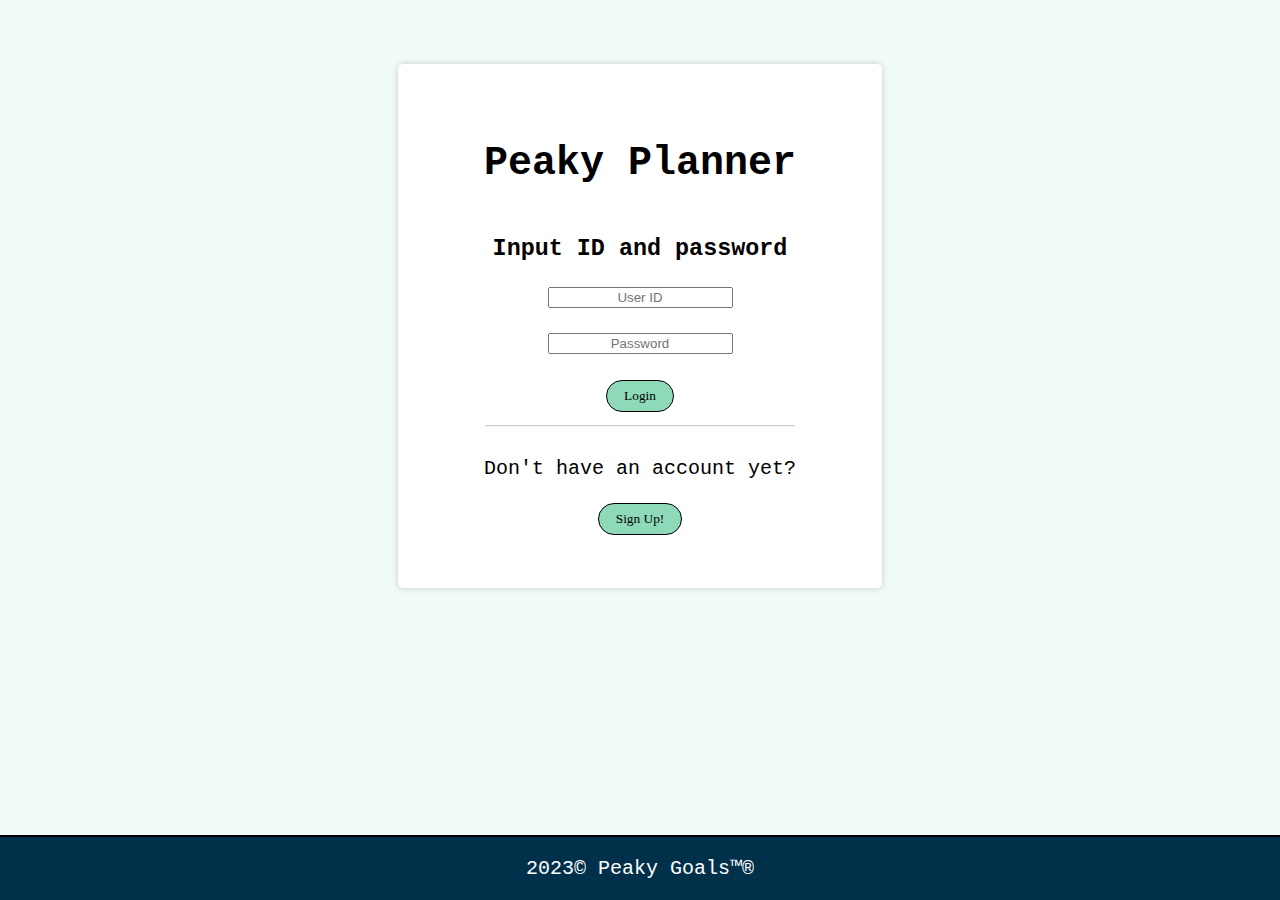
<file: index.html>
<!DOCTYPE html>
<html lang="en">
<head>
    <link rel="stylesheet" href="main.css">
    <meta charset="UTF-8">
    <meta http-equiv="X-UA-Compatible" content="IE=edge">
    <meta name="viewport" content="width=device-width, initial-scale=1.0">
    <title>Peaky Planner</title>
</head>
<body>
    <div class="all">
        <div class="container">
            <h1>Peaky Planner</h1>

            <h3>Input ID and password</h3>

              <form action="./goals.html">
                  <input type="text" placeholder="User ID"><br><br>
                  <input type="text" placeholder="Password"><br><br>
                    <button class="button1">Login</button>

              </form>

          
            <hr style="opacity: 50%; width: 80%">
            <p>Don't have an account yet?</p>
            <form action="signup.html">
                <button class="button1">Sign Up!</button>
            </form>




        </div>
        <footer class="footer">
            <p>2023© Peaky Goals™®</p>
        </footer>
    </div>


</body>
</html>
</file>
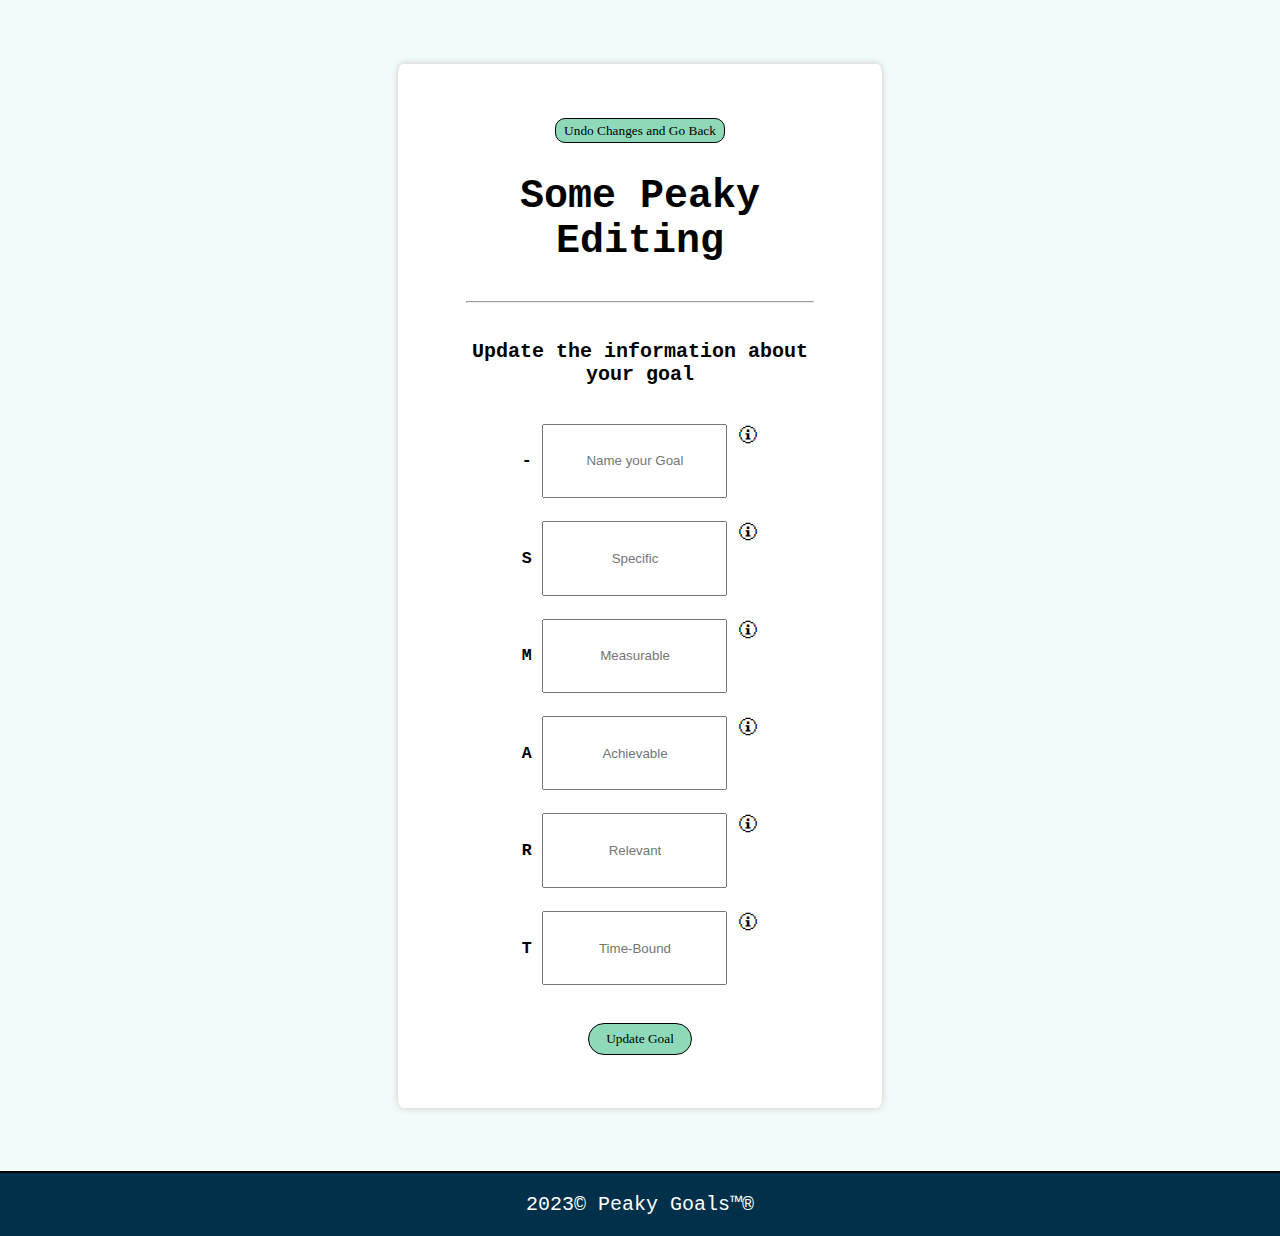
<file: edit_goal.html>
<!DOCTYPE html>
<html lang="en">
<head>
    <link rel="stylesheet" href="main.css">
    <meta charset="UTF-8">
    <meta http-equiv="X-UA-Compatible" content="IE=edge">
    <meta name="viewport" content="width=device-width, initial-scale=1.0">
    <title>A new Peaky Plan</title>
</head>
<body>
    <div class="all">
        <div class="container">
            <form class="homeb" action="./view_goal.html">
                <button class="button3">Undo Changes and Go Back</button>
            </form>
            <div class="peaky titles">
                <h1>Some Peaky Editing</h1>
                <hr>
            </div>
            <div>
                <h4>Update the information about your goal</h4>
                <form action="./goals.html">
                    <div class="set_section">
                        <h5>-</h5>
                        <input class="option_box" type="text" placeholder="Name your Goal"><br><br>
                        <span title="This is the main name of the goal. It will be displayed on your home page.">🛈</span>
                    </div>
                    <div class="set_section">
                        <h5>S</h5>
                        <input class="option_box" type="text" placeholder="Specific"><br><br>
                        <span title="Is this goal a extremely precise and well defined instruction, or more left to interpretation?">🛈</span>
                    </div>
                    <div class="set_section">
                        <h5>M</h5>
                        <input class="option_box" type="text" placeholder="Measurable"><br><br>
                        <span title="Here you should write down whether the goal is measurable or more broad in its completion.">🛈</span>
                    </div>
                    <div class="set_section">
                        <h5>A</h5>
                        <input class="option_box" type="text" placeholder="Achievable"><br><br>
                        <span title="How achievable do you find this goal? Is it ambitious or a will-do for example.">🛈</span>
                    </div>
                    <div class="set_section">
                        <h5>R</h5>
                        <input class="option_box" type="text" placeholder="Relevant"><br><br>
                        <span title="Is this a frugal task to complete, or a new years life changing resolution?">🛈</span>
                    </div>
                    <div class="set_section">
                        <h5>T</h5>
                        <input class="option_box" type="text" placeholder="Time-Bound"><br><br>
                        <span title="Is this a long term commitment or simply a 5 minute task to remember?">🛈</span>
                    </div>
                    <br>

                    <button class="button1">Update Goal</button>
                    
                    
                </form>
            </div>
        </div>
        <footer class="footer">
            <p>2023© Peaky Goals™®</p>
        </footer>
    </div>
    
</body>
</html>
</file>
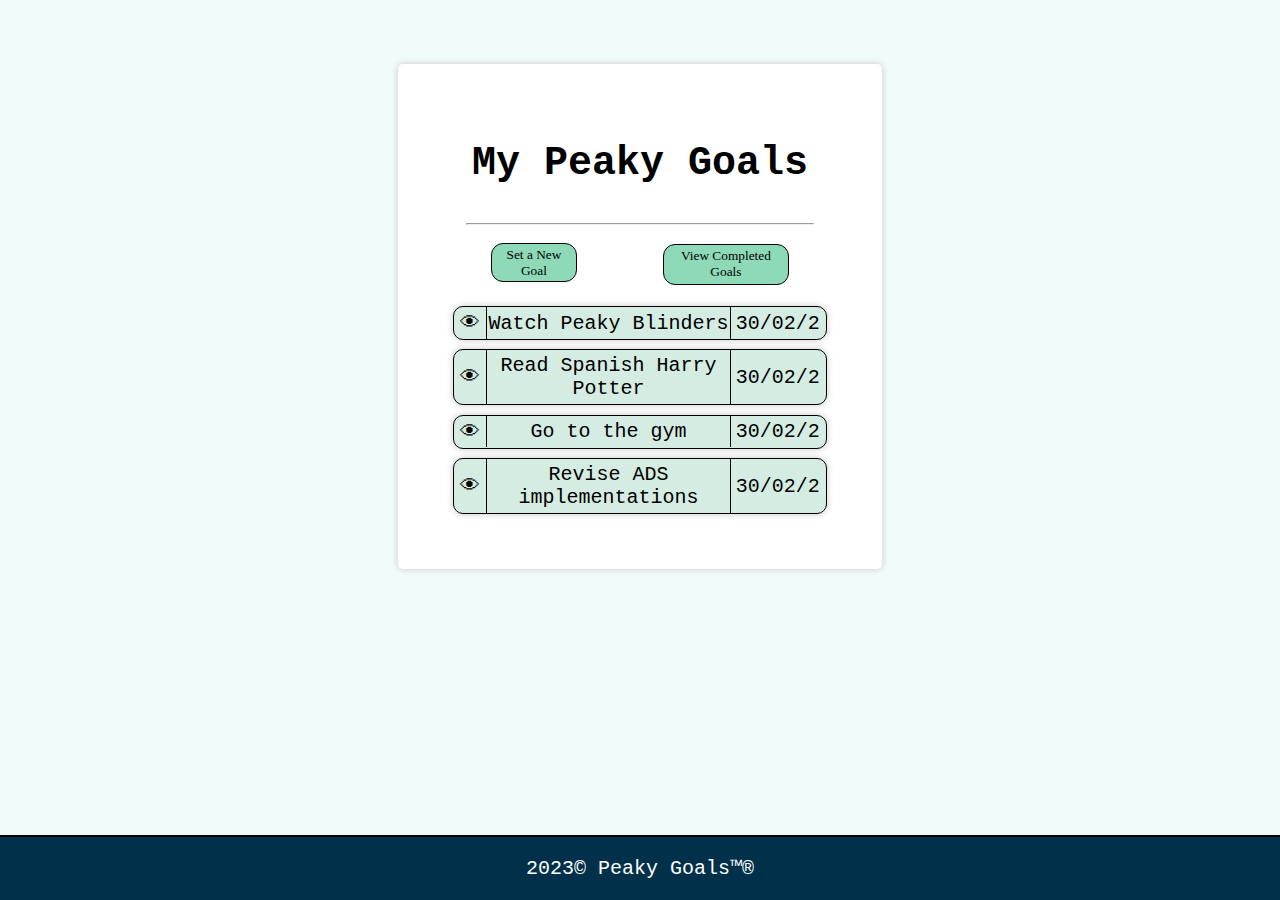
<file: goals.html>
<!DOCTYPE html>
<html lang="en">
<head>
    <link rel="stylesheet" href="main.css">
    <meta charset="UTF-8">
    <meta http-equiv="X-UA-Compatible" content="IE=edge">
    <meta name="viewport" content="width=device-width, initial-scale=1.0">
    <title>Your Peaky Plans</title>
</head>
<body>
    <div class="all">
        <div class="container">
            <div class="peaky titles">
                <h1>My Peaky Goals</h1>
                <hr>
            </div>
            <div>
                <div id="edit_buttons">
                    <form action="./new_goal.html">
                        <button class="button2">Set a New Goal</button>
                    </form>
                    <form action="./previous_goals.html">
                        <button class="button2">View Completed Goals</button>
                    </form>
                </div>
            </div>
            <div id="display_goals">
                <div class="goal" onclick="location.href='view_goal.html'">
                    <div class="view">👁</div>
                    <div class="name">Watch Peaky Blinders</div>
                    <div class="date">30/02/23</div>
                </div>
                <div class="goal" onclick="location.href='view_goal.html'">
                    <div class="view">👁</div>
                    <div class="name">Read Spanish Harry Potter</div>
                    <div class="date">30/02/23</div>
                </div>
                <div class="goal" onclick="location.href='view_goal.html'">
                    <div class="view">👁</div>
                    <div class="name">Go to the gym</div>
                    <div class="date">30/02/23</div>
                </div>
                <div class="goal" onclick="location.href='view_goal.html'">
                    <div class="view" action>👁</div>
                    <p class="name">Revise ADS implementations</p>
                    <p class="date">30/02/23</p>
                </div>
            </div>
        </div>
        <footer class="footer">
            <p>2023© Peaky Goals™®</p>
        </footer>
    </div>
</body>
</html>
</file>
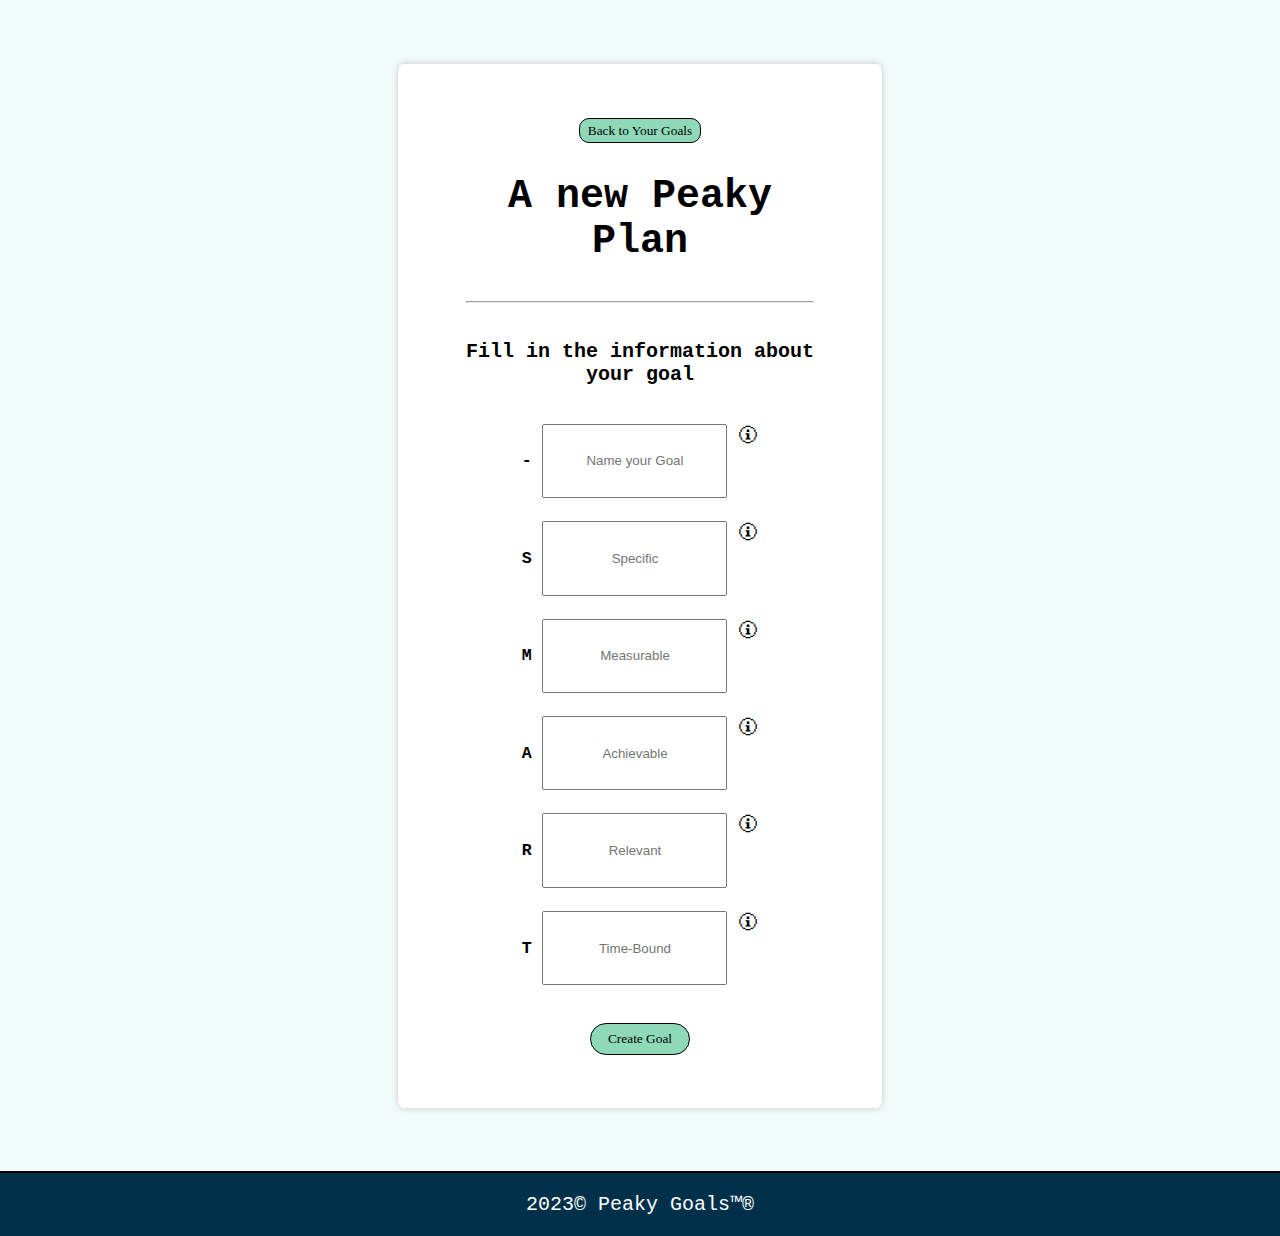
<file: new_goal.html>
<!DOCTYPE html>
<html lang="en">
<head>
    <link rel="stylesheet" href="main.css">
    <meta charset="UTF-8">
    <meta http-equiv="X-UA-Compatible" content="IE=edge">
    <meta name="viewport" content="width=device-width, initial-scale=1.0">
    <title>A new Peaky Plan</title>
</head>
<body>
    <div class="all">
        <div class="container">
            <form class="homeb" action="./goals.html">
                <button class="button3">Back to Your Goals</button>
            </form>
            <div class="peaky titles">
                <h1>A new Peaky Plan</h1>
                <hr>
            </div>
            <div>
                <h4>Fill in the information about your goal</h4>
                <form action="./goals.html">
                    <div class="set_section">
                        <h5>-</h5>
                        <input class="option_box" type="text" placeholder="Name your Goal"><br><br>
                        <span title="This is the main name of the goal. It will be displayed on your home page.">🛈</span>
                    </div>
                    <div class="set_section">
                        <h5>S</h5>
                        <input class="option_box" type="text" placeholder="Specific"><br><br>
                        <span title="Is this goal a extremely precise and well defined instruction, or more left to interpretation?">🛈</span>
                    </div>
                    <div class="set_section">
                        <h5>M</h5>
                        <input class="option_box" type="text" placeholder="Measurable"><br><br>
                        <span title="Here you should write down whether the goal is measurable or more broad in its completion.">🛈</span>
                    </div>
                    <div class="set_section">
                        <h5>A</h5>
                        <input class="option_box" type="text" placeholder="Achievable"><br><br>
                        <span title="How achievable do you find this goal? Is it ambitious or a will-do for example.">🛈</span>
                    </div>
                    <div class="set_section">
                        <h5>R</h5>
                        <input class="option_box" type="text" placeholder="Relevant"><br><br>
                        <span title="Is this a frugal task to complete, or a new years life changing resolution?">🛈</span>
                    </div>
                    <div class="set_section">
                        <h5>T</h5>
                        <input class="option_box" type="text" placeholder="Time-Bound"><br><br>
                        <span title="Is this a long term commitment or simply a 5 minute task to remember?">🛈</span>
                    </div>
                    <br>

                    <button class="button1">Create Goal</button>
                    
                    
                </form>
            </div>
        </div>
        <footer class="footer">
            <p>2023© Peaky Goals™®</p>
        </footer>
    </div>
    
</body>
</html>
</file>
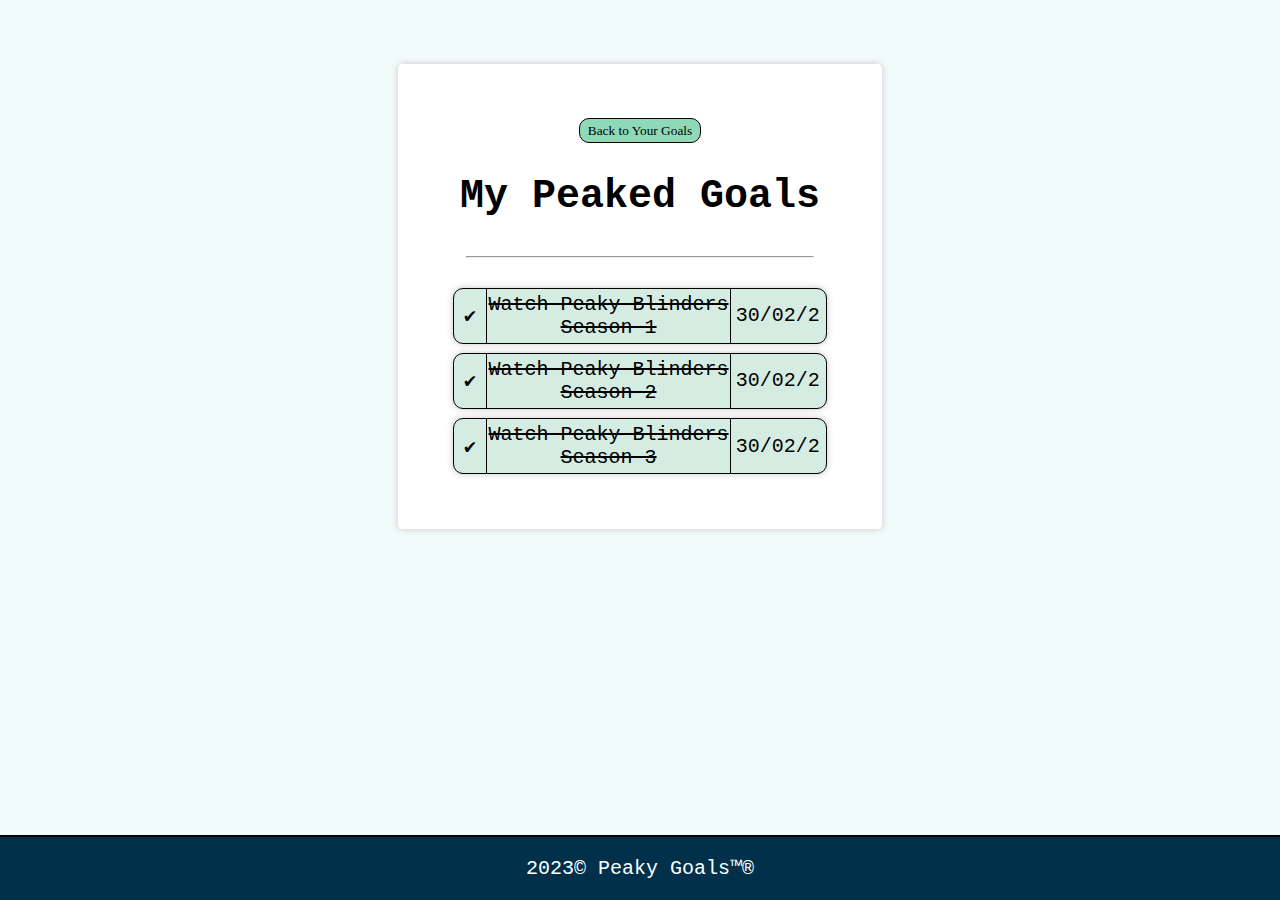
<file: previous_goals.html>
<!DOCTYPE html>
<html lang="en">
<head>
    <link rel="stylesheet" href="main.css">
    <meta charset="UTF-8">
    <meta http-equiv="X-UA-Compatible" content="IE=edge">
    <meta name="viewport" content="width=device-width, initial-scale=1.0">
    <title>Your Peaked Plans</title>
</head>
<body>
    <div class="all">
        <div class="container">
            <form class="homeb" action="./goals.html">
                <button class="button3">Back to Your Goals</button>
            </form>
            <div class="peaky titles">
                <h1>My Peaked Goals</h1>
                <hr>
            </div>
            
            <div id="display_goals">
                <div class="goal">
                    <div class="view">✔</div>
                    <div class="name"><s>Watch Peaky Blinders Season 1</s></div>
                    <div class="date">30/02/23</div>
                </div>
                <div class="goal">
                    <div class="view">✔</div>
                    <div class="name"><s>Watch Peaky Blinders Season 2</s></div>
                    <div class="date">30/02/23</div>
                </div>
                <div class="goal">
                    <div class="view">✔</div>
                    <div class="name"><s>Watch Peaky Blinders Season 3</s></div>
                    <div class="date">30/02/23</div>
                </div>
            </div>
        </div>
        <footer class="footer">
            <p>2023© Peaky Goals™®</p>
        </footer> 
    </div>
</body>
</html>
</file>
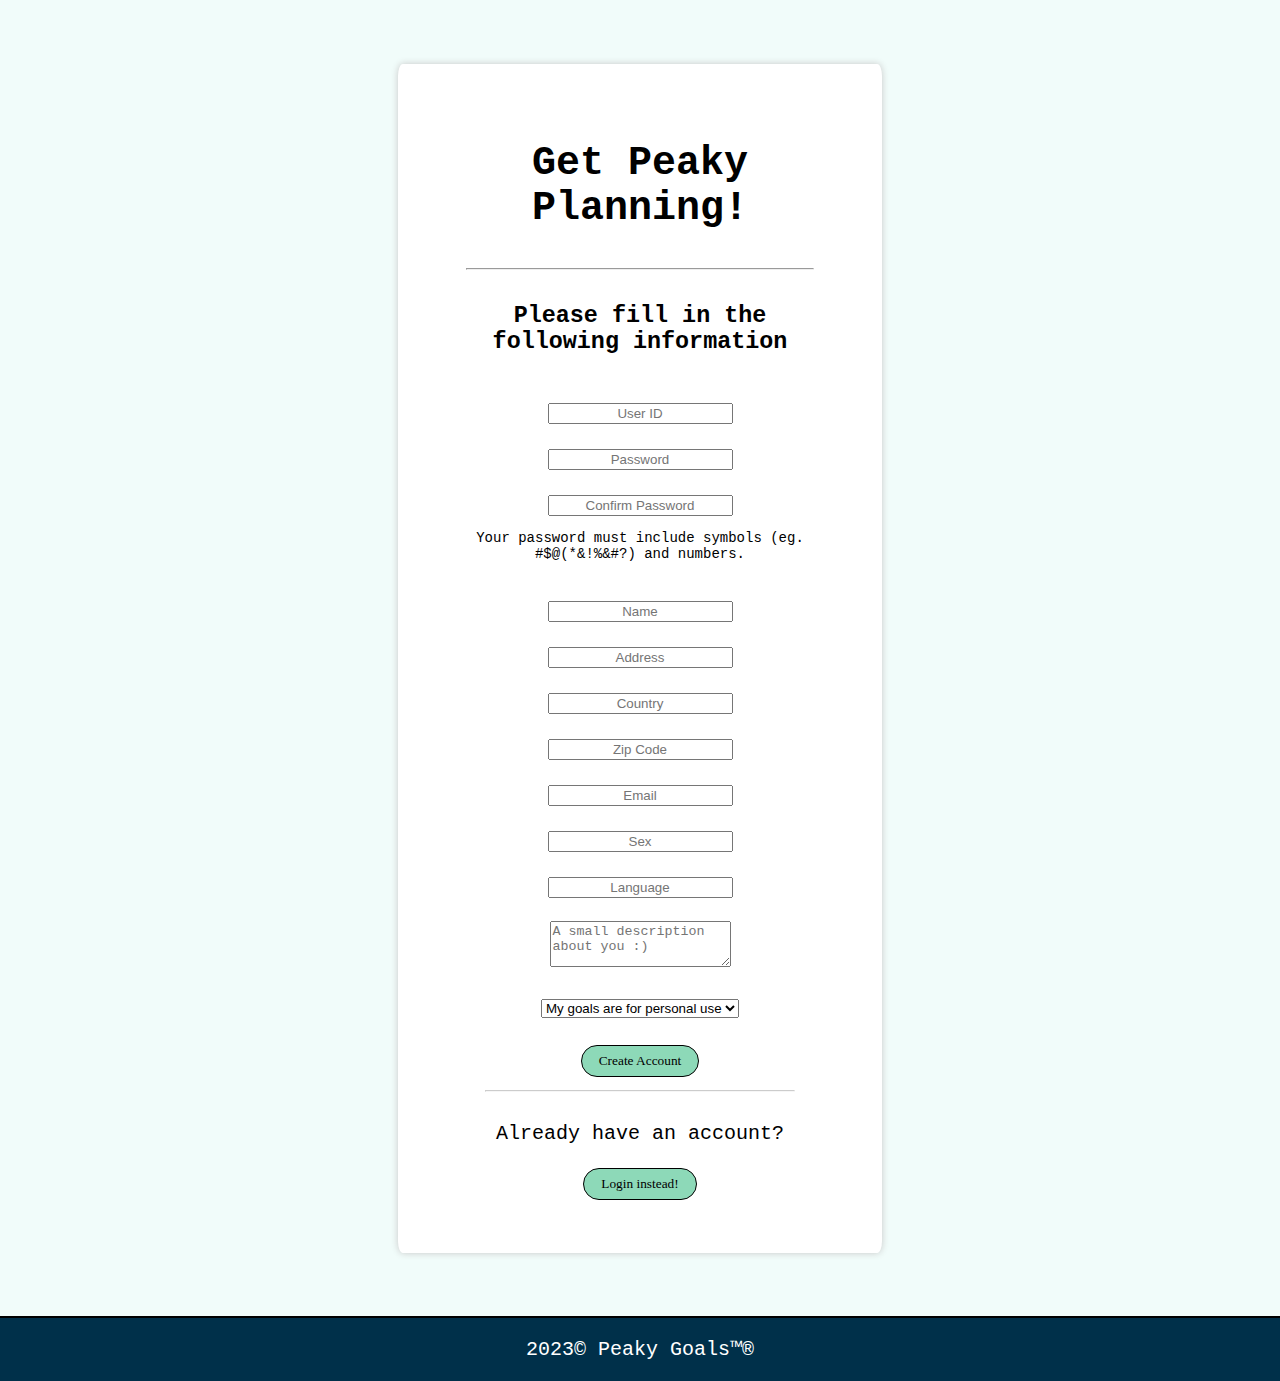
<file: signup.html>
<!DOCTYPE html>
<html lang="en">
<head>
    <link rel="stylesheet" href="main.css">
    <meta charset="UTF-8">
    <meta http-equiv="X-UA-Compatible" content="IE=edge">
    <meta name="viewport" content="width=device-width, initial-scale=1.0">
    <title>Welcome to Peaky Planner</title>
</head>
<body>

    
    <div class="all">

        <div class="container">
            <h1>Get Peaky Planning!</h1>
            <hr>

            <h3>Please fill in the following information</h3>
            <br>
    
            <form action="goals.html">
                <input type="text" placeholder="User ID"><br><br>
                <input type="password" placeholder="Password"><br><br>
                    <input type="password" placeholder="Confirm Password">
                    <p class="info-box">Your password must include symbols (eg. #$@(*&!%&#?) and numbers.</p>
                <br>
                <input type="text" placeholder="Name"><br><br>
                <input type="text" placeholder="Address"><br><br>
                <input type="text" placeholder="Country"><br><br>
                <input type="text" placeholder="Zip Code"><br><br>
                <input type="text" placeholder="Email"><br><br>
                <input type="text" placeholder="Sex"><br><br>
                <input type="text" placeholder="Language"><br><br>
                <textarea  type="text" style="height: 40px" placeholder="A small description about you :)"></textarea><br><br>
                
                <select name="use-of-app">
                    <option value="">My goals are for personal use</option>
                    <option value="">My goals are for my work</option>
                </select> <br><br>
                <button class="button1">Create Account</button>
            </form>
            
            <hr style="opacity: 50%; width: 80%">
            <p>Already have an account?</p>
            <form action="index.html">
                <button class="button1">Login instead!</button>
            </form>
            
            
        </div>

        <footer class="footer">
            <p>2023© Peaky Goals™®</p>
        </footer>
    </div>
    
</body>
</html>
</file>
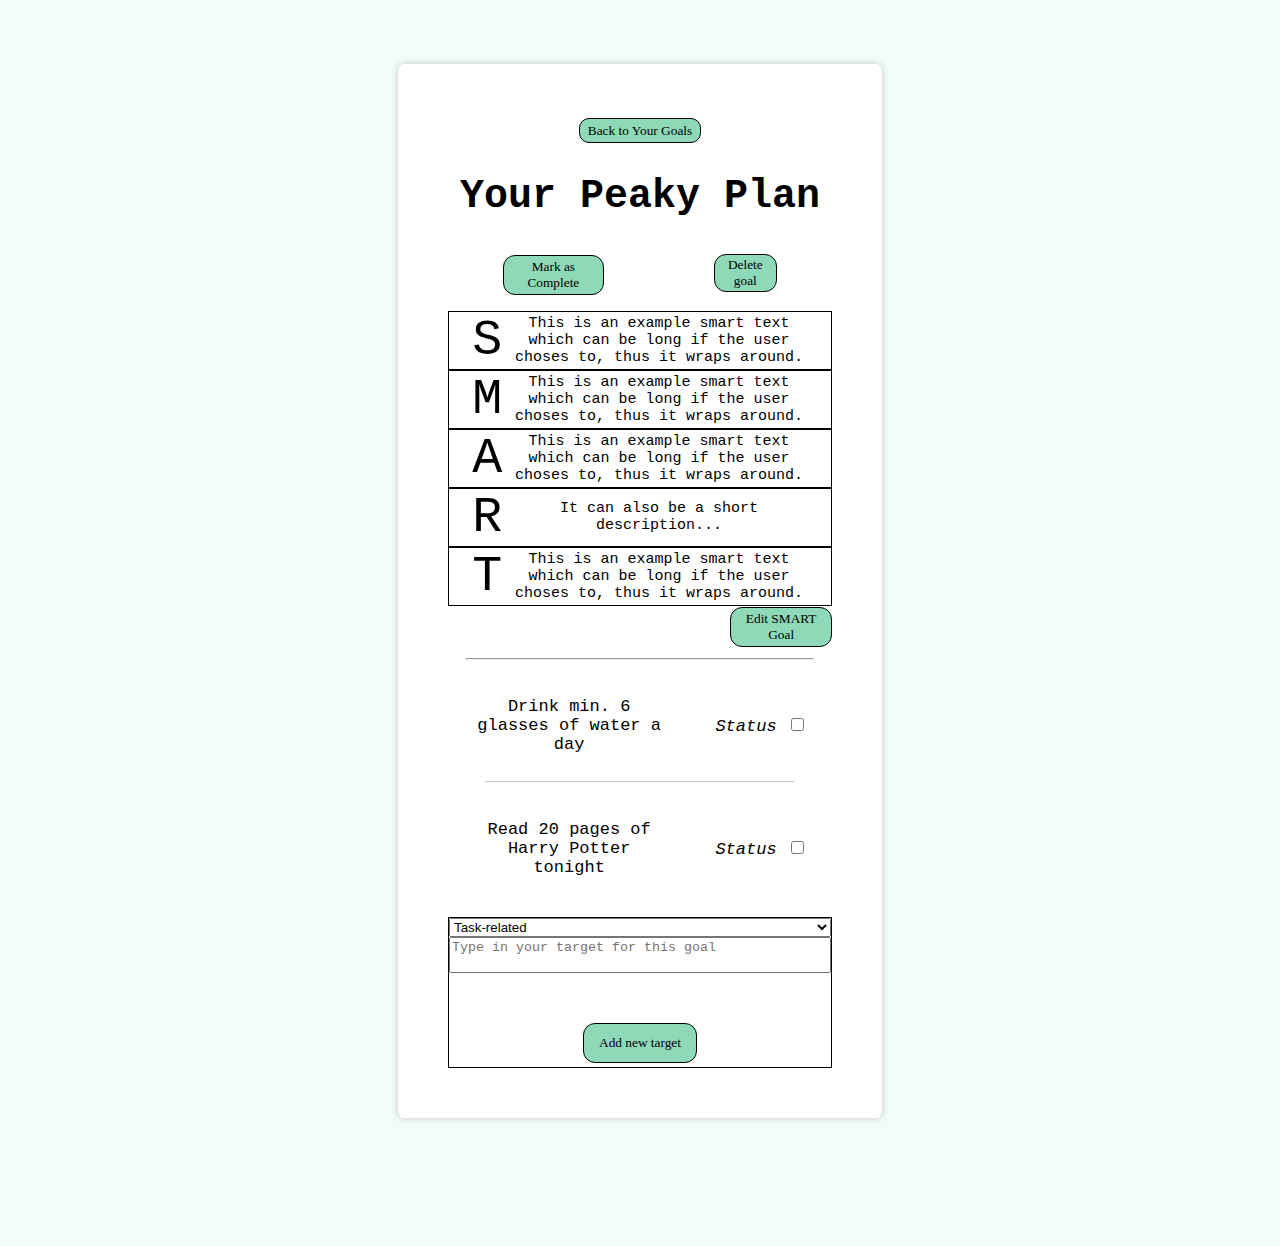
<file: view_goal.html>
<!DOCTYPE html>
<html lang="en">
<head>
    <link rel="stylesheet" href="main.css">
    <meta charset="UTF-8">
    <meta http-equiv="X-UA-Compatible" content="IE=edge">
    <meta name="viewport" content="width=device-width, initial-scale=1.0">
    <title>Your Peaky Plan</title>
</head>
<body>
    <div class="all">
        <div class="container">
            <form class="homeb" action="./goals.html">
                <button class="button3">Back to Your Goals</button>
            </form>
            <h1>Your Peaky Plan</h1>
            
            <div id="edit_buttons">
                <form action="">
                    <button class="button2">Mark as Complete</button>
                </form>
                <form action="">
                    <button class="button2">Delete goal</button>
                </form>
                
            </div>
            <div id="display_goals">
                <div class="smart_display">
                    <div class="smart_letter">S</div>
                    <div class="smart_text">This is an example smart text which can be long if the user choses to, thus it wraps around.</div>
                </div>
                <div class="smart_display">
                    <div class="smart_letter">M</div>
                    <div class="smart_text">This is an example smart text which can be long if the user choses to, thus it wraps around.</div>
                </div>
                <div class="smart_display">
                    <div class="smart_letter">A</div>
                    <div class="smart_text">This is an example smart text which can be long if the user choses to, thus it wraps around.</div>
                </div>
                <div class="smart_display">
                    <div class="smart_letter">R</div>
                    <div class="smart_text">It can also be a short description...</div>
                </div>
                <div class="smart_display">
                    <div class="smart_letter">T</div>
                    <div class="smart_text">This is an example smart text which can be long if the user choses to, thus it wraps around.</div>
                </div>
            </div>
            <div> 
                <!-- to edit, it sends back to new goal page but javascript will insert the previous text -->
                <form action="edit_goal.html" style="float:right;">
                    <button class="button2">Edit SMART Goal</button>
                </form>
            </div>
            <hr>

            <div class="target_list">
                
                
                
                <div class="target_info">
                    <div style="width:50%">
                        <p>Drink min. 6 glasses of water a day</p>
                    </div>
                    
                    <div style="font-style: italic;">
                        Status 
                        <input type="checkbox">
                    </div>
                    
                </div>
                <hr class="list-division">
                <div class="target_info">
                    <div style="width:50%">
                        <p>Read 20 pages of Harry Potter tonight </p>
                    </div>
                    
                    <div style="font-style: italic;">
                        Status 
                        <input type="checkbox">
                    </div>
                </div>

                

            </div>
            <br>
            <div class="add_target_section">
                
                <select name="type-of-target" onchange="targetTypeChange(this)">
                    <option value="t_task">Task-related</option>
                    <option value="t_bool">Boolean target (eg. done/ not done)</option>
                    <option value="t_mon">Monetary (eg. saving X$ money)</option>
                    <option value="t_num">Numeric target (eg. 8 cups of water)</option>
                </select>
                <textarea  type="text" style="resize: none;" placeholder="Type in your target for this goal"></textarea><br><br>
                <div id="target_element_section"></div>
                <div class="edit_button">
                    <form action="">
                        <button class="button2">Add new target</button>
                    </form>
                </div>
            </div>
            

        </div>
    </div>
</body>

<script type="text/javascript">
    function targetTypeChange(dropdown)
    {
        var val = dropdown.options[dropdown.selectedIndex].value;
        
        var el = document.getElementById("target_element");
        if (el != null)
            el.remove();
        
        var htmlContainer = document.getElementById('target_element_section');
        var htmlContent = '';
        switch (val) {
            case "t_num": 
                htmlContent = '<input type="range" min="1" max="100" value="50" class="slider" id="target_element">'
                break;
            case "t_bool":
                htmlContent = '<p id="target_element">This element will show as complete/ not complete</p>'
                break;
            case "t_mon":
                htmlContent = '<input id="target_element" type="text" placeholder="X$ (Financial Goal)"><br><br>'
            
        }
        
        htmlContainer.innerHTML = htmlContent;
    }
</script>
    

</html>
</file>
<file: main.css>
body {
    display: flex;
    flex-direction: column;
    justify-content: space-between;
    font-family:'Courier New', Courier, monospace;
    font-size: 20px;
    padding: 0;
    margin: 0;
    background: #f1fcfa;
    /*background: rgb(102,155,188);
    background: linear-gradient(0deg, rgba(102,155,188,1) 0%, rgba(0,48,73,1) 100%);*/
}

.container{
    display: flex;
    flex-direction: column;
    justify-content: center;
    text-align:center;
    margin:auto;
    margin-top: 5%;
    margin-bottom: 10%;
    width: 30%;
    height: 80%;
    padding: 50px 50px;
    background-color: #ffffff;
    border-radius: 1%;
    -moz-box-shadow: 0 0 7px rgb(200, 200, 200);
    -webkit-box-shadow: 0 0 7px rgb(200, 200, 200);
    box-shadow: 0 0 7px rgb(200, 200, 200);
}

a{
    color: black;
    text-decoration: none;
}

a:hover{
    color:rgb(67, 2, 2);
}

.all{
    display: flex;
    align-content: center;
    margin: 0;
    background: #f1fcfa;
    position: relative;
    min-height: 100vh;
}

.titles {
    padding: 0;
    margin: 0;
    display: flex;
    flex-direction: column;
    justify-content: center;
    text-align: center;
}

#edit_buttons {
    padding-top: 2%;
    display: flex;
    flex-direction: row;
    justify-content: space-around;
}

footer {
    margin:0;
    font-family: 'Courier New', Courier, monospace;
    border-top: 2px solid black;
    background-color: #00304a;
    display: flex;
    justify-content: center;
    color: white;
    position: absolute;
    bottom: 0;
    width: 100%;
}

.info-box {
    font-size: 14px;
}

hr {
    width: 90%;
}

input {
    text-align: center;
}

.button1 {
    font-family: 'Trebuchet MS';
    border-radius: 16px;
    padding: 7px 17px;
    margin: 3px 0px;
    
    background-color: #8dd9b8;
    border: transparent;
    border: 1px solid black;
    position: relative;
}
.button1 {
  transition: all 0.3s;
}

.button1:hover {
    background-color: #62d1a1;
    transform: scale(1.1);
    /*transform: rotate(360deg);*/

}

.button2 {
    font-family: 'Trebuchet MS';
    border-radius: 12px;
    padding: 3% 4%;
    margin: 1% 0%;
    background-color: #8dd9b8;
    border: transparent;
    border: 1px solid black;
    transition: all 0.4s;
}


.button2:hover {
    background-color: #62d1a1;
    transform: scale(1.1);
}

.button3 {
    font-family: 'Trebuchet MS';
    border-radius: 10px;
    padding: 1% 2%;
    margin: 1% 0%;
    background-color: #8dd9b8;
    border: transparent;
    border: 1px solid black;
    transition: all 0.4s;
}


.button3:hover {
    background-color: #62d1a1;
    transform: scale(1.1);
}


#display_goals{
    display: flex;
    flex-direction: column;
    justify-content: space-around;
    margin-top: 15px;
    
}

.goal{
    display: flex;
    align-items: center;
    background-color: #d5ece2;
    margin: 1.2%;
    border-radius: 10px;
    border: 1px solid black;
    cursor: pointer;
    -moz-box-shadow: 0 0 7px rgb(200, 200, 200);
    -webkit-box-shadow: 0 0 7px rgb(200, 200, 200);
    box-shadow: 0 0 7px rgb(200, 200, 200);


}

.view{
    padding: 1.1% 0;
    margin: 0;
    width: 8.8%;
    float: left;
    transition: all 0.5s;
}

.goal:hover > .view {
    transform: scale(1.3);
}

.name{
    padding: 1.1% 0;
    margin: 0;
    border-right: 1px solid black;
    border-left: 1px solid black;
    float: left;
    width: 65%;
}

.date{
    padding: 1.1% 0;
    margin: 0px;
    margin-left: 5px;
    width: 23%;
    float: right;
    overflow: hidden;
}

.set_section {
    display: flex;
    flex-direction: row;
    justify-content: center;
    padding: 3%;
}


.option_box{
    margin-left: 3%;
    margin-right: 3%;
}


.edit_button {
    float: right;
}

.target_info {
    display: flex;
    flex-direction: row;
    justify-content:space-around;
    align-items: center;
    width:100%;
    font-size: 17px;
    padding-top: 10px;
    
}

.smart_display {
    display: flex;
    flex-direction: row;
    border: 1px solid black;
    align-items: center;
    justify-content: center;
    transition: all 0.5s;
    
}

.smart_text {
    font-size: 15px;
    width:80%;
}

.smart_display:hover {
    border: 3px solid black;
}

.smart_letter {
    font-size: 50px;
    width: 10%;
}

.list-division {
    opacity: 50%;
    width: 80%;
}

.add_target_section {
    display: flex;
    flex-direction: column;
    border: 1px solid black;
}
</file>
